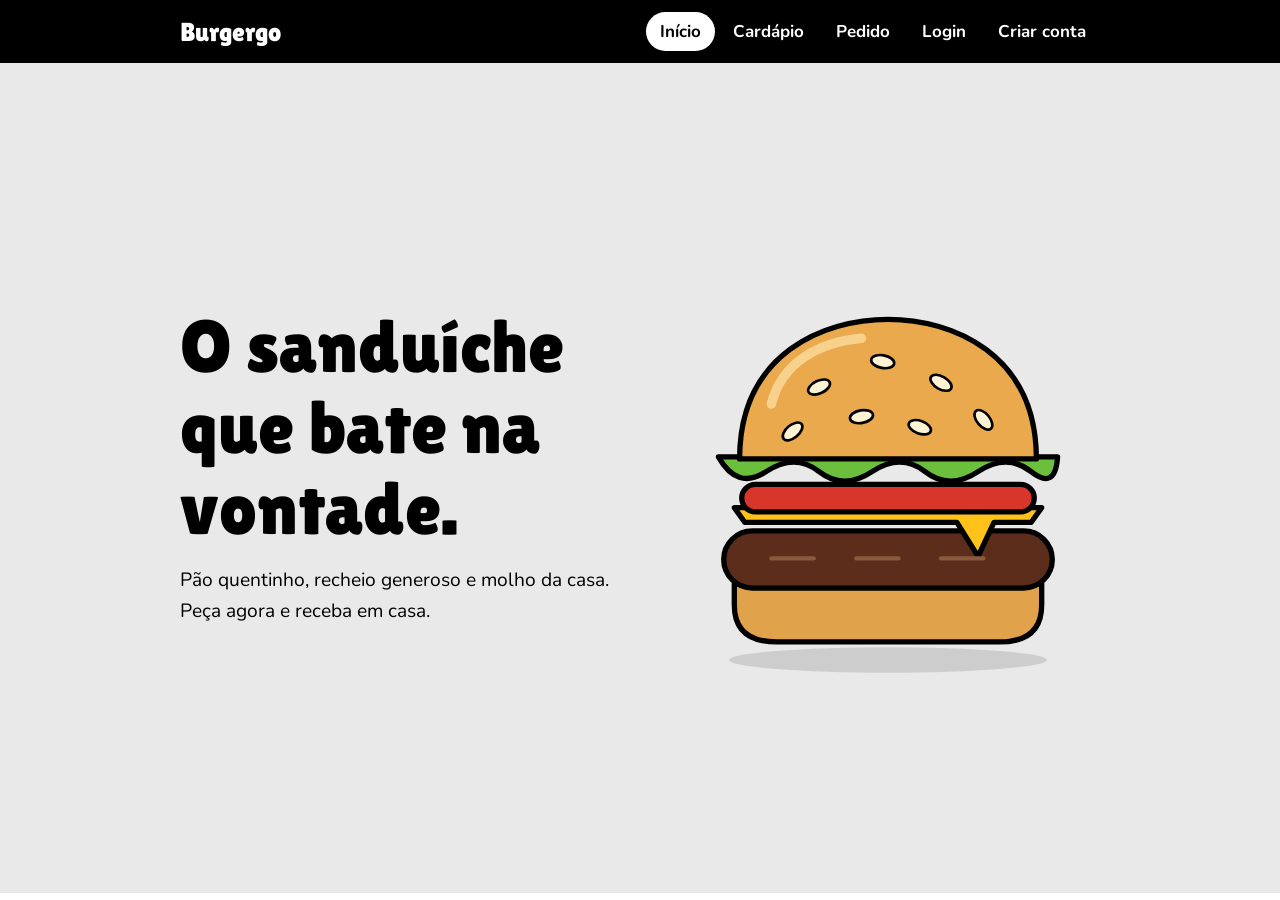
<file: index.html>
<!DOCTYPE html>
<html lang="pt-BR">
<head>
<meta charset="UTF-8">
<meta name="viewport" content="width=device-width, initial-scale=1">
<title>Início | Burgergo</title>
<link rel="preconnect" href="https://fonts.googleapis.com">
<link href="https://fonts.googleapis.com/css2?family=Lilita+One&family=Nunito:wght@400;700&display=swap" rel="stylesheet">
<link rel="stylesheet" href="style.css">
</head>
<body>
<header><div class="wrap">
<a class="logo" href="index.html">Burgergo</a>
<nav aria-label="Principal">
<a href="index.html" aria-current="page">Início</a>
<a href="cardapio.html">Cardápio</a>
<a href="pedido.html">Pedido</a>
<a href="login.html" data-guest>Login</a>
<a href="cadastro.html" data-guest>Criar conta</a>
</nav>
</div></header>
<div class="hero"><div class="wrap">
<div>
<h1>O sanduíche que bate na vontade.</h1>
<p>Pão quentinho, recheio generoso e molho da casa. Peça agora e receba em casa.</p>
</div>
<img class="burger" src="hamburguer.svg" alt="Ilustração de um hambúrguer">
</div></div>
<script src="script.js"></script>
</body>
</html>
</file>
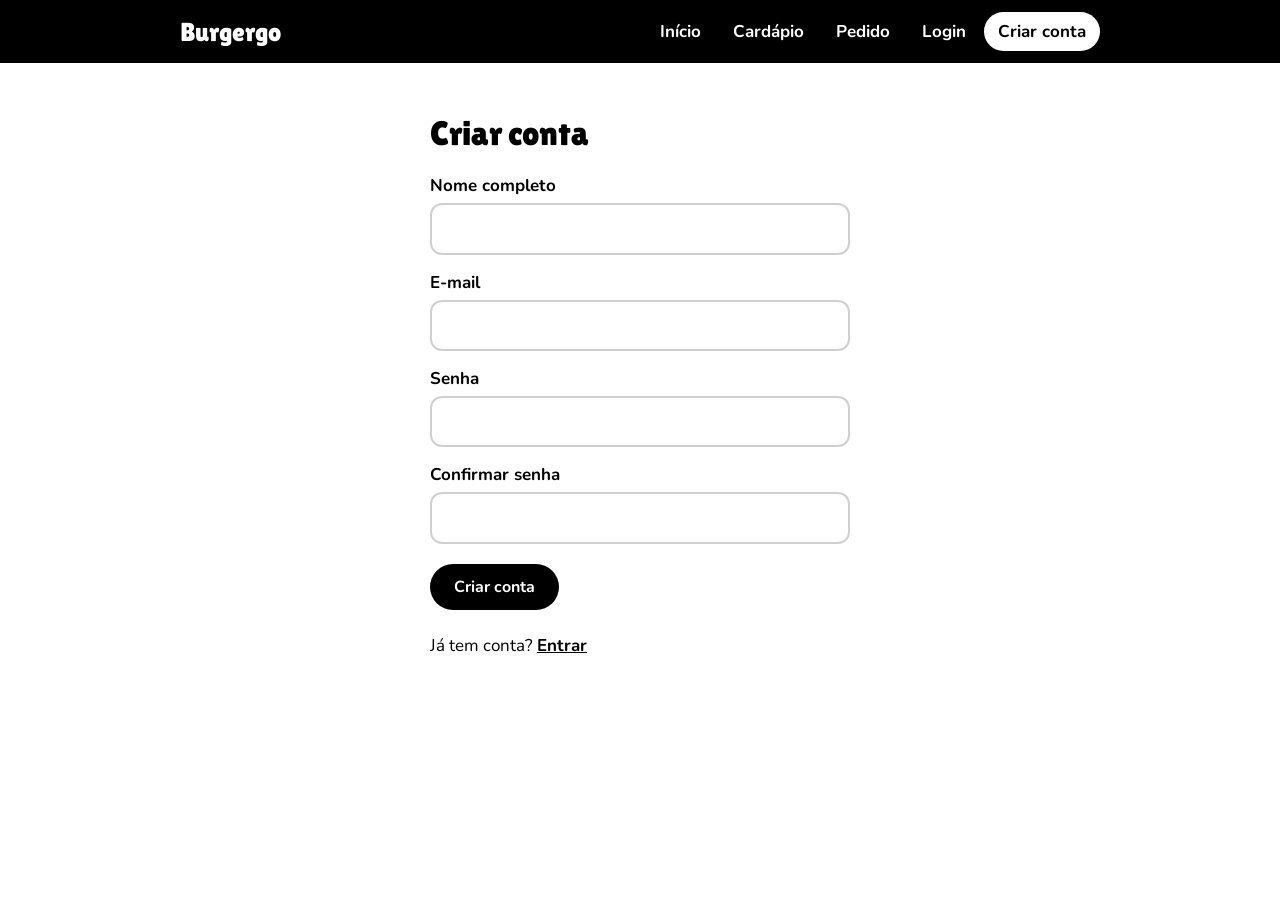
<file: cadastro.html>
<!DOCTYPE html>
<html lang="pt-BR">
<head>
<meta charset="UTF-8">
<meta name="viewport" content="width=device-width, initial-scale=1">
<title>Criar conta | Burgergo</title>
<link rel="preconnect" href="https://fonts.googleapis.com">
<link href="https://fonts.googleapis.com/css2?family=Lilita+One&family=Nunito:wght@400;700&display=swap" rel="stylesheet">
<link rel="stylesheet" href="style.css">
</head>
<body data-guest-only="1">
<header><div class="wrap">
<a class="logo" href="index.html">Burgergo</a>
<nav aria-label="Principal">
<a href="index.html">Início</a>
<a href="cardapio.html">Cardápio</a>
<a href="pedido.html">Pedido</a>
<a href="login.html" data-guest>Login</a>
<a href="cadastro.html" aria-current="page" data-guest>Criar conta</a>
</nav>
</div></header>
<section><div class="wrap narrow">
<h2>Criar conta</h2>
<form id="cad">
<label for="nome">Nome completo</label><input id="nome" required autocomplete="name">
<label for="email">E-mail</label><input id="email" type="text" required autocomplete="username">
<label for="s1">Senha</label><input id="s1" type="password" required autocomplete="new-password">
<label for="s2">Confirmar senha</label><input id="s2" type="password" required autocomplete="new-password">
<p style="margin-top:20px"><button class="btn" type="submit">Criar conta</button></p>
<div class="err" id="err" role="alert"></div>
<div class="ok" id="ok" role="status"></div>
</form>
<p style="margin-top:22px">Já tem conta? <a href="login.html"><b>Entrar</b></a></p>
</div></section>
<script src="script.js"></script>
</body>
</html>
</file>
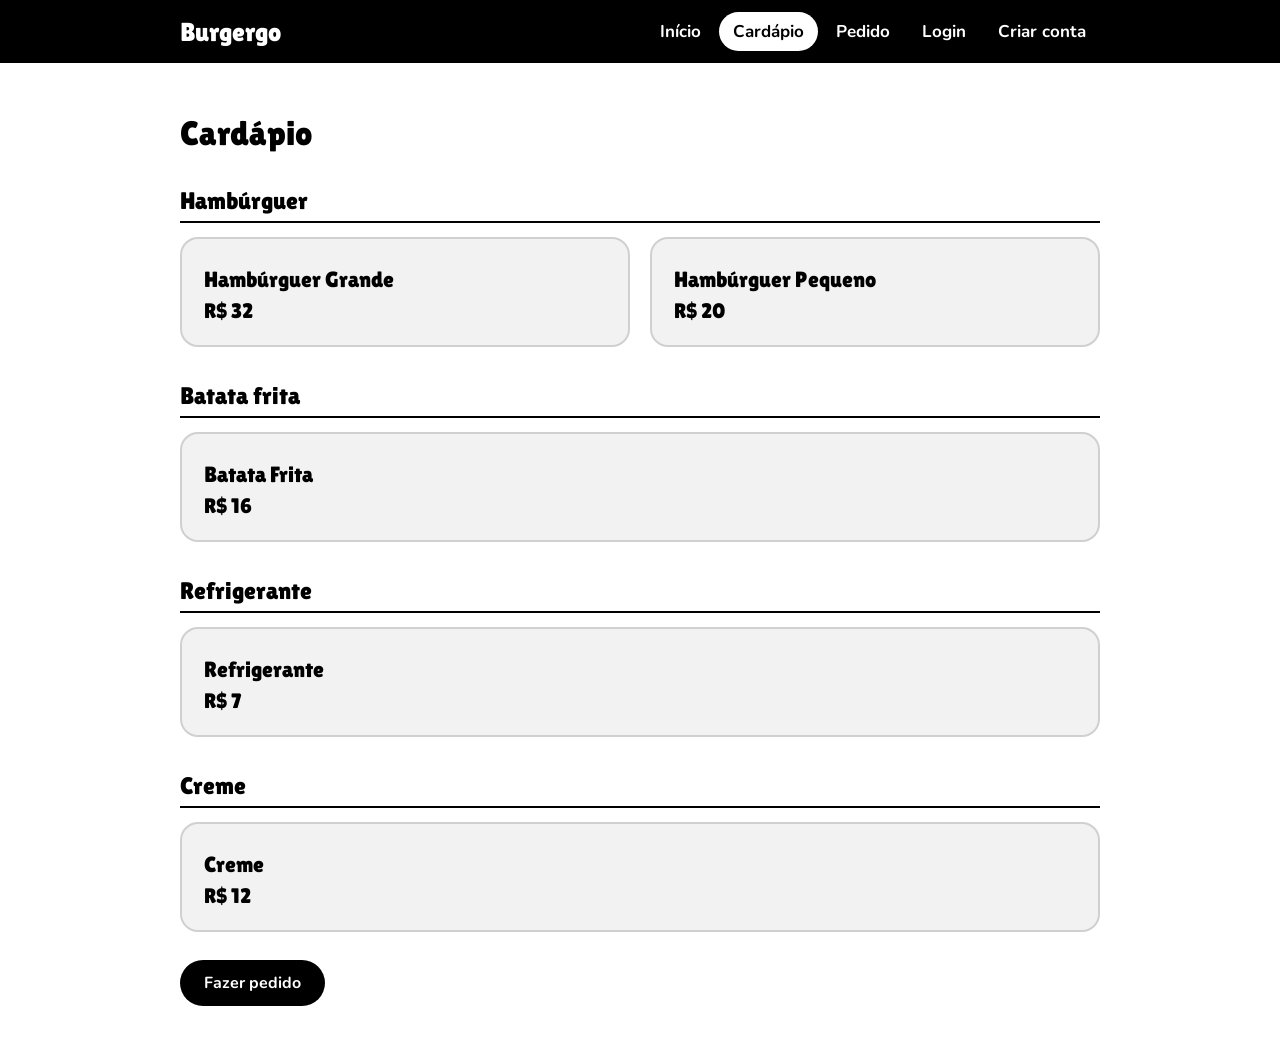
<file: cardapio.html>
<!DOCTYPE html>
<html lang="pt-BR">
<head>
<meta charset="UTF-8">
<meta name="viewport" content="width=device-width, initial-scale=1">
<title>Cardápio | Burgergo</title>
<link rel="preconnect" href="https://fonts.googleapis.com">
<link href="https://fonts.googleapis.com/css2?family=Lilita+One&family=Nunito:wght@400;700&display=swap" rel="stylesheet">
<link rel="stylesheet" href="style.css">
</head>
<body>
<header><div class="wrap">
<a class="logo" href="index.html">Burgergo</a>
<nav aria-label="Principal">
<a href="index.html">Início</a>
<a href="cardapio.html" aria-current="page">Cardápio</a>
<a href="pedido.html">Pedido</a>
<a href="login.html" data-guest>Login</a>
<a href="cadastro.html" data-guest>Criar conta</a>
</nav>
</div></header>
<section><div class="wrap">
<h2>Cardápio</h2>
<h3 class="cat">Hambúrguer</h3>
<div class="grid">
<div class="card"><h3>Hambúrguer Grande</h3><p class="pr">R$ 32</p></div>
<div class="card"><h3>Hambúrguer Pequeno</h3><p class="pr">R$ 20</p></div>
</div>
<h3 class="cat">Batata frita</h3>
<div class="grid">
<div class="card"><h3>Batata Frita</h3><p class="pr">R$ 16</p></div>
</div>
<h3 class="cat">Refrigerante</h3>
<div class="grid">
<div class="card"><h3>Refrigerante</h3><p class="pr">R$ 7</p></div>
</div>
<h3 class="cat">Creme</h3>
<div class="grid">
<div class="card"><h3>Creme</h3><p class="pr">R$ 12</p></div>
</div>
<p style="margin-top:28px"><a class="btn" href="pedido.html">Fazer pedido</a></p>
</div></section>
<script src="script.js"></script>
</body>
</html>
</file>
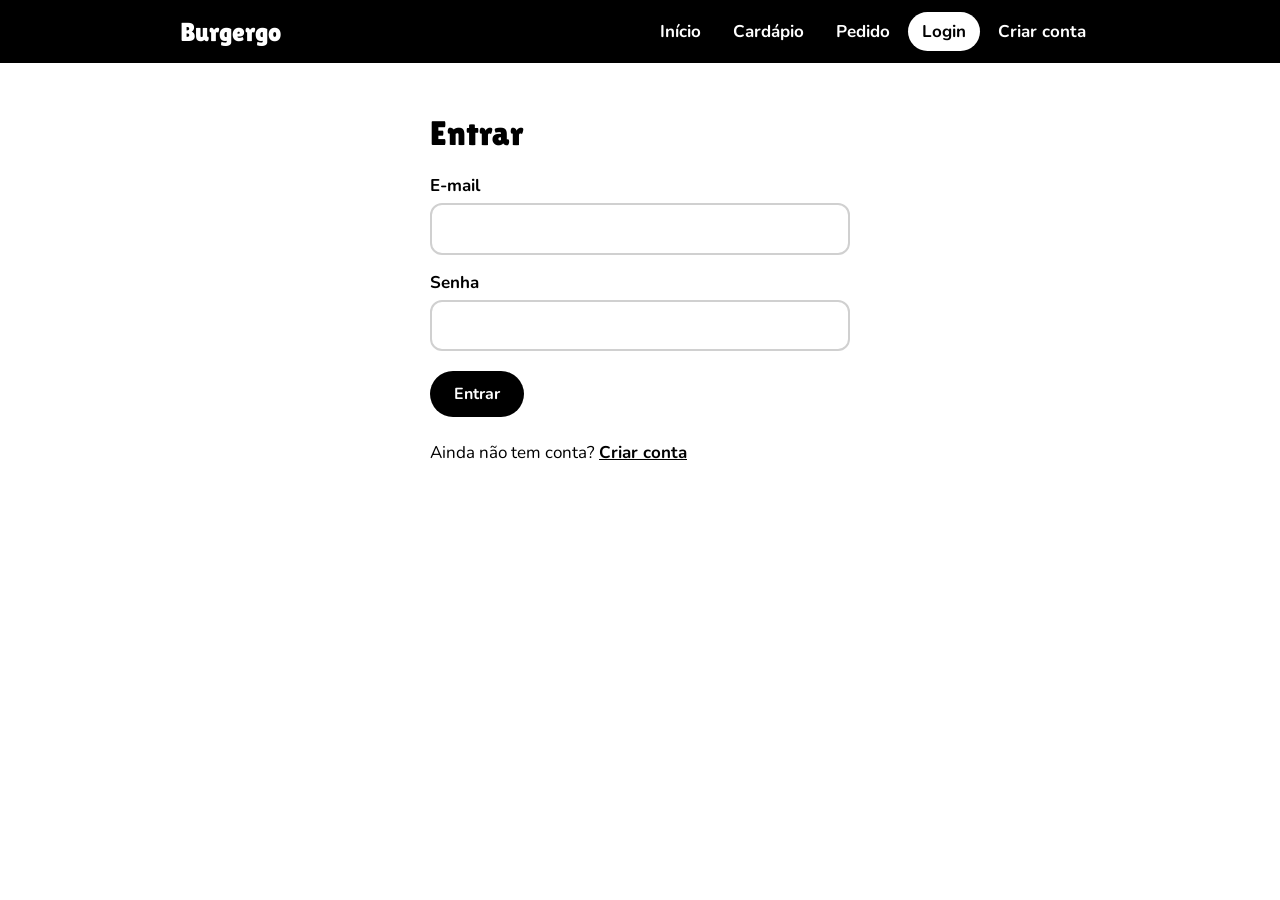
<file: login.html>
<!DOCTYPE html>
<html lang="pt-BR">
<head>
<meta charset="UTF-8">
<meta name="viewport" content="width=device-width, initial-scale=1">
<title>Login | Burgergo</title>
<link rel="preconnect" href="https://fonts.googleapis.com">
<link href="https://fonts.googleapis.com/css2?family=Lilita+One&family=Nunito:wght@400;700&display=swap" rel="stylesheet">
<link rel="stylesheet" href="style.css">
</head>
<body data-guest-only="1">
<header><div class="wrap">
<a class="logo" href="index.html">Burgergo</a>
<nav aria-label="Principal">
<a href="index.html">Início</a>
<a href="cardapio.html">Cardápio</a>
<a href="pedido.html">Pedido</a>
<a href="login.html" aria-current="page" data-guest>Login</a>
<a href="cadastro.html" data-guest>Criar conta</a>
</nav>
</div></header>
<section><div class="wrap narrow">
<h2>Entrar</h2>
<form id="log">
<label for="email">E-mail</label><input id="email" type="text" required autocomplete="username">
<label for="senha">Senha</label><input id="senha" type="password" required autocomplete="current-password">
<p style="margin-top:20px"><button class="btn" type="submit">Entrar</button></p>
<div class="err" id="err" role="alert"></div>
<div class="ok" id="ok" role="status"></div>
</form>
<p style="margin-top:22px">Ainda não tem conta? <a href="cadastro.html"><b>Criar conta</b></a></p>
</div></section>
<script src="script.js"></script>
</body>
</html>
</file>
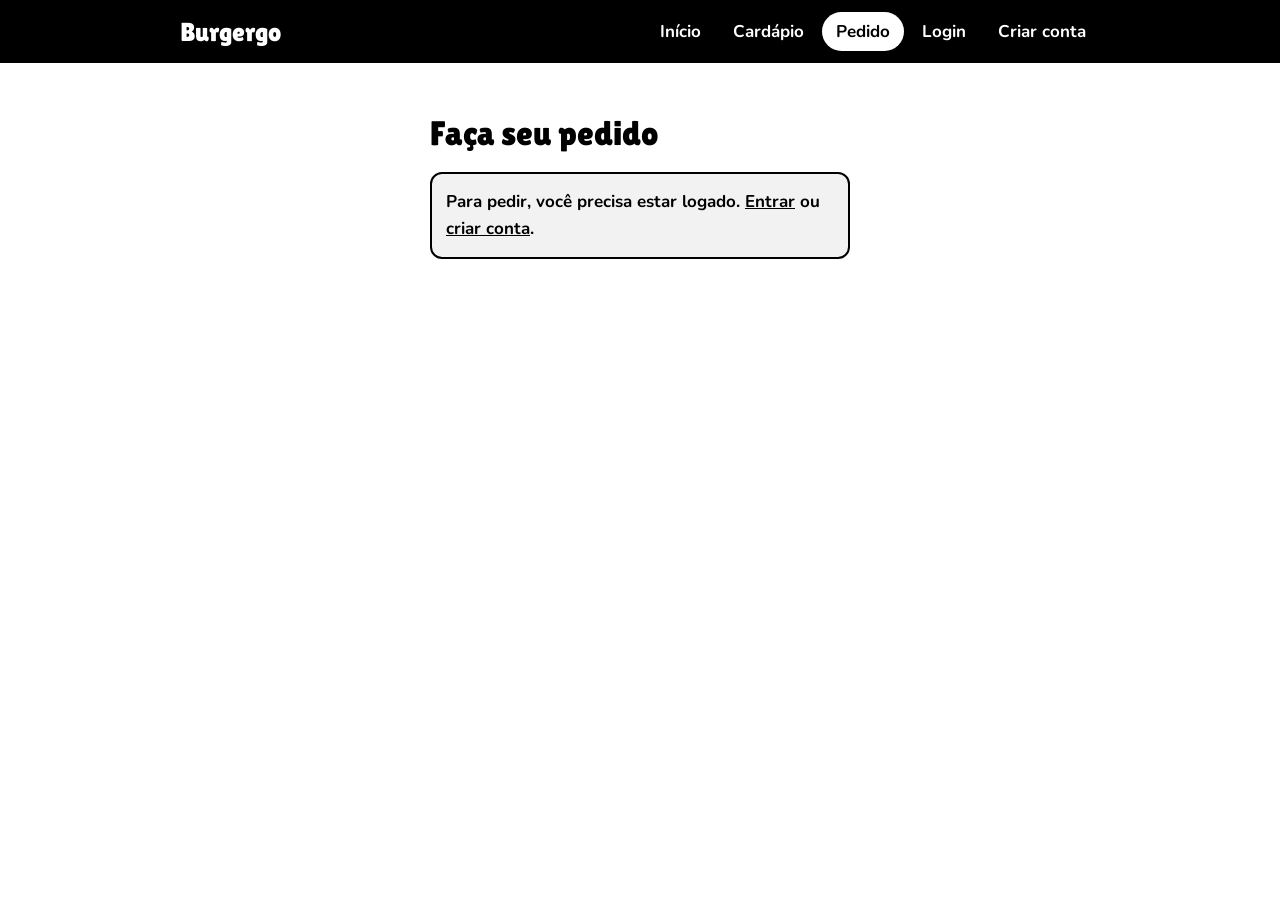
<file: pedido.html>
<!DOCTYPE html>
<html lang="pt-BR">
<head>
<meta charset="UTF-8">
<meta name="viewport" content="width=device-width, initial-scale=1">
<title>Pedido | Burgergo</title>
<link rel="preconnect" href="https://fonts.googleapis.com">
<link href="https://fonts.googleapis.com/css2?family=Lilita+One&family=Nunito:wght@400;700&display=swap" rel="stylesheet">
<link rel="stylesheet" href="style.css">
</head>
<body>
<header><div class="wrap">
<a class="logo" href="index.html">Burgergo</a>
<nav aria-label="Principal">
<a href="index.html">Início</a>
<a href="cardapio.html">Cardápio</a>
<a href="pedido.html" aria-current="page">Pedido</a>
<a href="login.html" data-guest>Login</a>
<a href="cadastro.html" data-guest>Criar conta</a>
</nav>
</div></header>
<section><div class="wrap narrow">
<div>
<h2>Faça seu pedido</h2>
<div class="ok" id="aviso">Para pedir, você precisa estar logado. <a href="login.html">Entrar</a> ou <a href="cadastro.html">criar conta</a>.</div>
<form id="f">
<label for="s">Hambúrguer</label>
<select id="s"><option>Hambúrguer Grande</option><option>Hambúrguer Pequeno</option></select>
<div class="two">
<div><label for="q">Quantidade</label><input id="q" type="number" min="1" max="10" value="1" required></div>
<div><label for="b">Batata frita?</label><select id="b"><option>Não</option><option>Sim</option></select></div>
</div>
<label for="n">Seu nome</label><input id="n" required>
<label for="e">Endereço de entrega</label><input id="e" required>
<p style="margin-top:20px"><button class="btn" type="submit">Enviar pedido</button></p>
<div class="ok" id="ok" role="status"></div>
</form>
</div>
</div></section>
<script src="script.js"></script>
</body>
</html>
</file>
<file: style.css>
:root {
  --red: #000;         --yel: #fff;         --ink: #000;         --soft: #f2f2f2;     --line: #d0d0d0;   }
* { box-sizing: border-box; margin: 0; }
body { font: 17px/1.6 Nunito, system-ui, sans-serif; color: var(--ink); background: #fff; }
h1, h2, h3 { font-family: 'Lilita One', Nunito, sans-serif; font-weight: 400; line-height: 1.1; }
h2 { font-size: 2.1rem; margin-bottom: 20px; }
a { color: inherit; }
a:focus-visible, button:focus-visible, input:focus-visible, select:focus-visible {
  outline: 3px solid #7a7a7a;
  outline-offset: 2px;
}
.wrap { max-width: 960px; margin: auto; padding: 0 20px; }
.narrow { max-width: 460px; margin: auto; }
section { padding: 52px 0; }
header { background: var(--red); color: #fff; position: sticky; top: 0; z-index: 5; }
header .wrap {
  display: flex; justify-content: space-between; align-items: center; flex-wrap: wrap;
  gap: 8px 24px; padding-top: 12px; padding-bottom: 12px;
}
.logo { font: 1.6rem 'Lilita One', sans-serif; text-decoration: none; }
nav { display: flex; gap: 4px; flex-wrap: wrap; }
nav a { padding: 6px 14px; border-radius: 99px; text-decoration: none; font-weight: 700; }
nav a:hover { background: #333; }
nav a[aria-current] { background: var(--yel); color: var(--ink); }
.hello { padding: 6px 10px; font-weight: 700; color: var(--yel); }
.out {
  background: transparent; border: 2px solid #fff; color: #fff; border-radius: 99px;
  padding: 4px 14px; font: 700 1rem Nunito, sans-serif; cursor: pointer;
}
.out:hover { background: #fff; color: var(--red); }
.hero {
  background: #e9e9e9; padding: 64px 0; min-height: calc(100vh - 70px);
  display: flex; align-items: center;
}
.hero .wrap { width: 100%; display: grid; grid-template-columns: 1.1fr 1fr; gap: 30px; align-items: center; }
.hero h1 { font-size: clamp(2.6rem, 7vw, 4.6rem); }
.hero p { margin: 16px 0 24px; font-size: 1.2rem; max-width: 40ch; }
.burger { width: 100%; max-width: 440px; justify-self: center; }
.cat { font-size: 1.5rem; margin: 36px 0 14px; padding-bottom: 6px; border-bottom: 2px solid #000; }
.grid { display: grid; gap: 20px; grid-template-columns: repeat(auto-fit, minmax(230px, 1fr)); }
.card { background: var(--soft); border: 2px solid var(--line); border-radius: 18px; padding: 22px; }
.card h3 { font-size: 1.4rem; margin: 6px 0; }
.pr { font: 1.3rem 'Lilita One', sans-serif; color: var(--red); margin-top: 8px; }
.btn {
  display: inline-block; background: var(--red); color: #fff; padding: 12px 24px;
  border-radius: 99px; text-decoration: none; font: 700 1rem Nunito, sans-serif;
  border: 0; cursor: pointer;
}
.btn:hover { background: #444; }
label { display: block; font-weight: 700; margin: 14px 0 4px; }
input, select {
  width: 100%; padding: 10px 12px; border: 2px solid var(--line);
  border-radius: 12px; font: inherit; background: #fff;
}
.two { display: grid; grid-template-columns: 1fr 1fr; gap: 16px; }
.ok, .err {
  display: none; margin-top: 16px; padding: 14px; border-radius: 12px;
  border: 2px solid #000; font-weight: 700;
}
.ok { background: var(--soft); }
.err { background: #eee; }
@media (max-width: 760px) { .hero .wrap { grid-template-columns: 1fr; } }
@media (max-width: 520px) { .two { grid-template-columns: 1fr; } }
</file>
